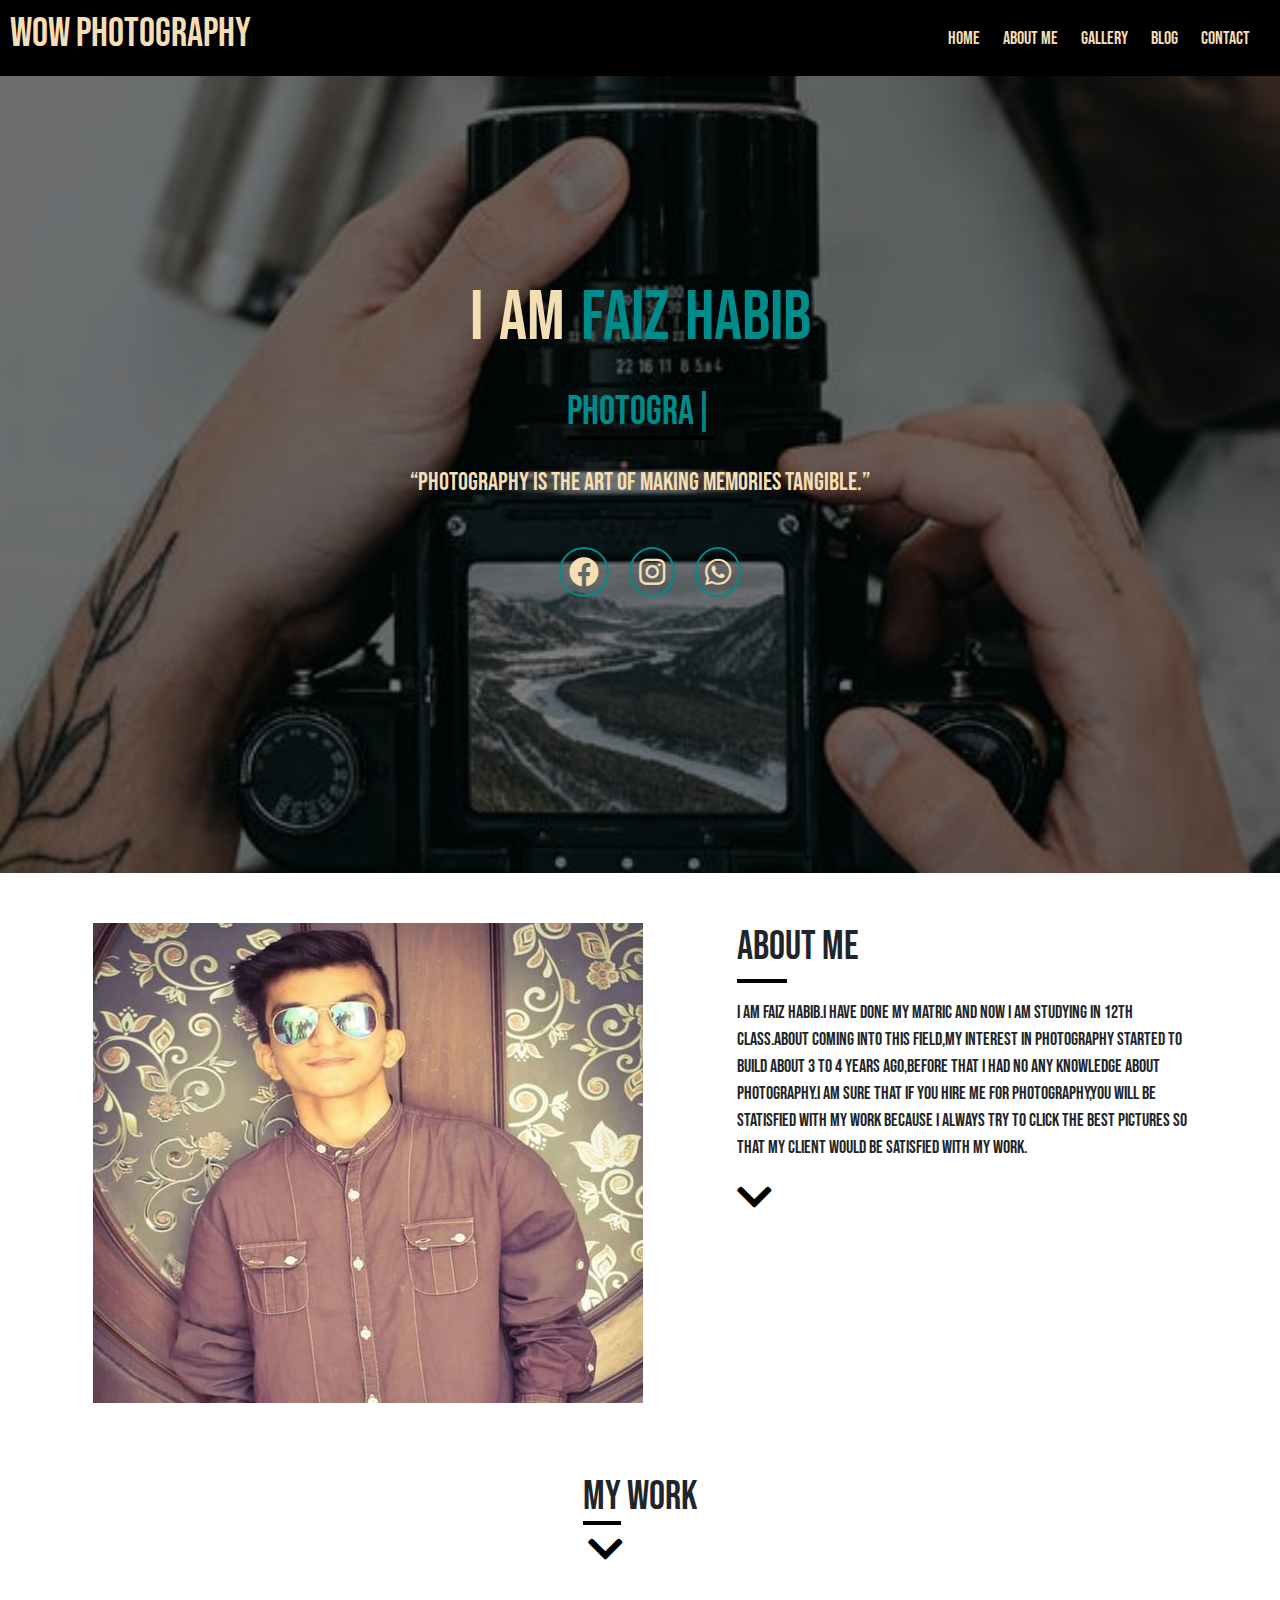
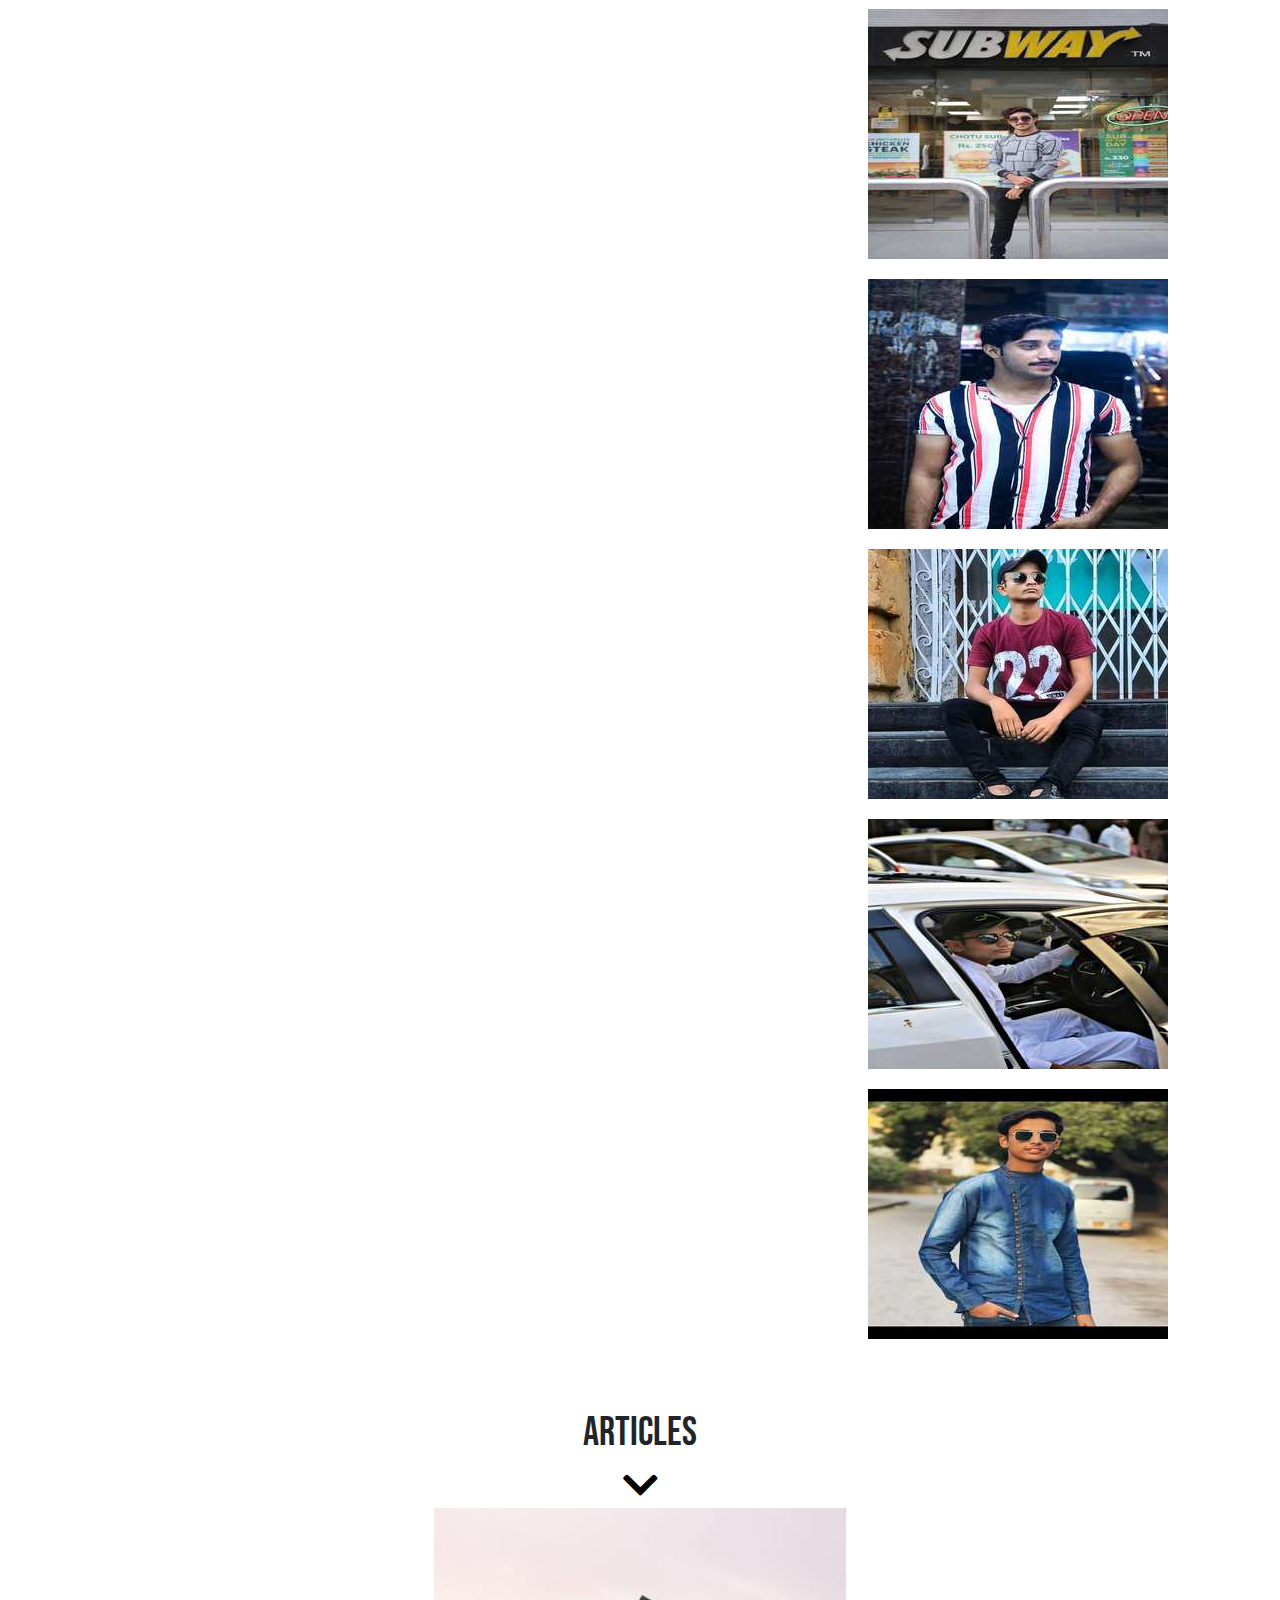
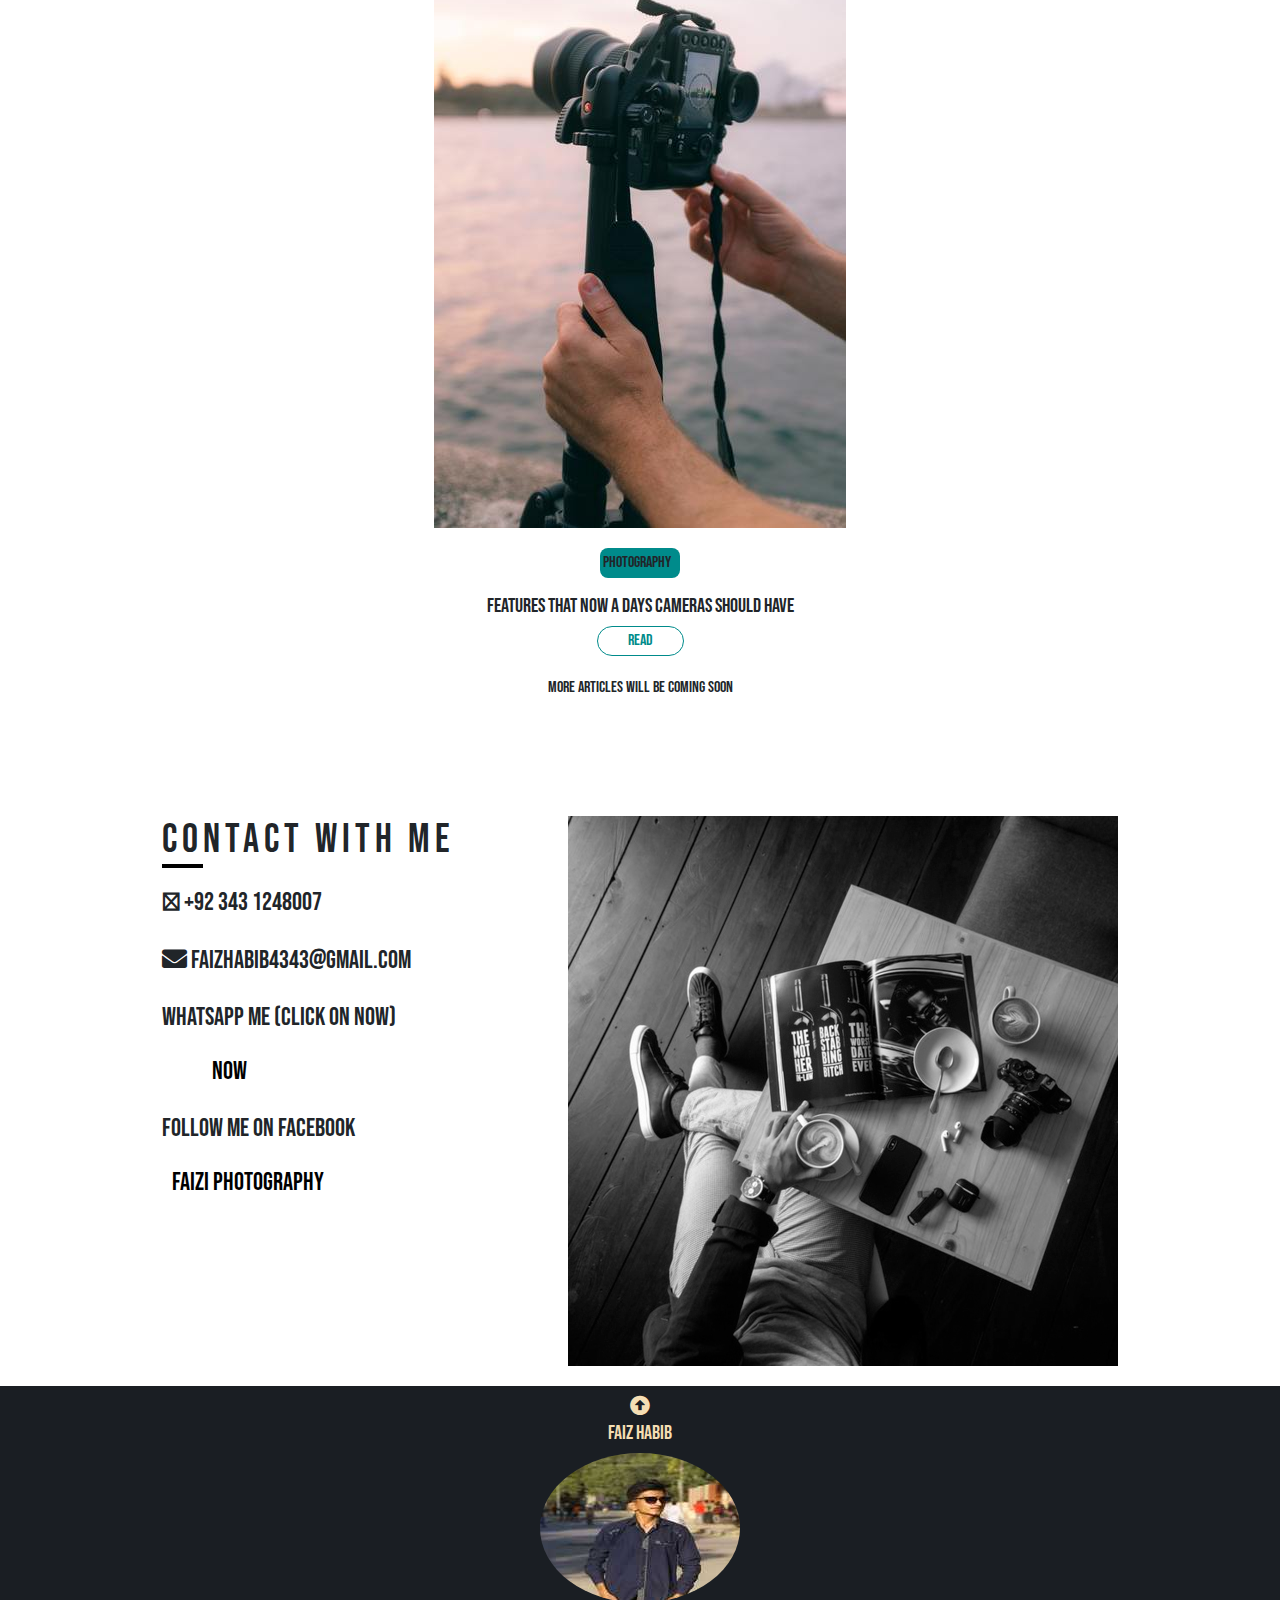
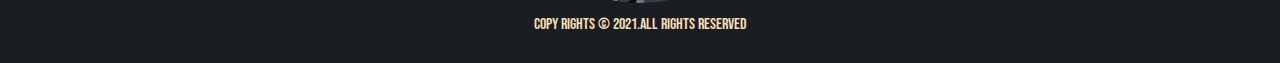
<file: public/index.html>
<!DOCTYPE html>
<html lang="en">

<head>
    <meta charset="UTF-8">
    <meta http-equiv="X-UA-Compatible" content="IE=edge">
    <meta name="viewport" content="width=device-width, initial-scale=1.0">
    <title>WOW PHOTOGRAPHY</title>
    <link rel="stylesheet" href="style.css">
    <link rel="stylesheet" href="https://pro.fontawesome.com/releases/v5.10.0/css/all.css">
    <link rel="stylesheet" href="https://cdn.jsdelivr.net/npm/bootstrap@4.6.1/dist/css/bootstrap.min.css">
    <link rel="preconnect" href="https://fonts.googleapis.com">
    <link href="https://unpkg.com/aos@2.3.1/dist/aos.css" rel="stylesheet">
    <link rel="preconnect" href="https://fonts.gstatic.com" crossorigin>
    <link href="https://fonts.googleapis.com/css2?family=Bebas+Neue&display=swap" rel="stylesheet">
</head>

<body>
    <!--  /// Header /// -->
    <header id="header">
        <div class="headerdiv1" id="headerdiv1">
            <h1>Wow Photography</h1>
        </div>
        <nav>
            <ul id="MenuItems">
                <li><a href="index.html" id="home">Home</a></li>
                <li><a href="#bodydiv2">About me</a></li>
                <li><a href="#bodydiv3">Gallery</a></li>
                <li><a href="#bodydiv5">Blog</a></li>
                <li><a href="#bodydiv4">Contact</a></li>
            </ul>
        </nav>
        <img src="Images/menu.png" class="menu-icon" onclick="menutoggle()" id="togglerimg">
    </header>

    <!--  /// Body /// -->
    <section id="body">
        <div class="bodydiv1">
            <h1 data-aos="fade-up" data-aos-duration="3000">I AM <span class="name">FAIZ HABIB</span></h1>
            <h3 class="typewrite" data-loop="yes" data-speed="100" data-delay="2000"
                data-words='["photographer", "videographer", "video editor"]'></h3>
            <p><q>Photography is the art of making memories tangible.</q></p>
            <div class="sociallinks">

                <a href="https://www.facebook.com/Faizi-photography-110290411512645/" target="blank"><i
                        class="fab fa-facebook"></i></a>
                <a href="https://instagram.com/oye__faizi_?utm_medium=copy_link" target="blank"> <i
                        class="fab fa-instagram"></i></a>
                <a href="https://wa.me/+923431248007" target="blank"><i class="fab fa-whatsapp"></i></a>

            </div>
        </div>
        <div class="bodydiv2" id="bodydiv2">
            <div class="faizimg">
                <img src="Images/Faiz Image.jpeg">
            </div>
            <div class="abouttext">
                <h1>ABOUT ME</h1>
                <p class="abborder"></p>
                <p>I am Faiz Habib.I have done my Matric and
                    now I am studying in 12th class.About coming into this
                    field,My interest in photography started to build about
                    3 to 4 years ago,before that I had no any knowledge
                    about photography.I am sure that if you hire me for
                    photography,you will be statisfied with my work
                    because I always try to click the best
                    pictures so that my client would be satisfied with my work. </p>
                <a href="#bodydiv3" class="btn-down">
                    <i class="fas fa-chevron-down"></i>
                </a>
            </div>
        </div>
        <div class="bodydiv3" id="bodydiv3">
            <h1> <span>MY</span> WORK</h1>
            <a href="#bodydiv5" class="btn-down">
                <i class="fas fa-chevron-down"></i>
            </a>
            <div class="grid">

                <div class="col-lg-4 col-md-6 col-sm-12 griddiv " data-aos="fade-right" data-aos-offset="300"
                    data-aos-easing="ease-in-sine">
                    <img src="Images/gufran img 1.jpg">

                </div>
                <div class="col-lg-4 col-md-6 col-sm-12 griddiv" data-aos="fade-down" data-aos-easing="linear"
                    data-aos-duration="300">

                    <img src="Images/bilal image 1.jpg">
                </div>
                <div class="col-lg-4 col-md-6 col-sm-12 griddiv" data-aos="fade-left" data-aos-anchor="#example-anchor"
                    data-aos-offset="300" data-aos-duration="300">

                    <img src="Images/bilal image 2.jpg">
                </div>

                <div class="col-lg-4 col-md-6 col-sm-12 griddiv" data-aos="fade-right" data-aos-offset="300"
                    data-aos-easing="ease-in-sine">

                    <img src="Images/noor image 1.jpg">
                </div>
                <div class="col-lg-4 col-md-6 col-sm-12 griddiv " data-aos="fade-down" data-aos-easing="linear"
                    data-aos-duration="300">

                    <img src="Images/bilal image 4.jpg">
                </div>
                <div class="col-lg-4 col-md-6 col-sm-12 griddiv " data-aos="fade-left" data-aos-anchor="#example-anchor"
                    data-aos-offset="300" data-aos-duration="300">

                    <img src="Images/bilal image 5.jpg">
                </div>
                <div class="col-lg-4 col-md-6 col-sm-12 griddiv " data-aos="fade-right" data-aos-offset="300"
                    data-aos-easing="ease-in-sine">

                    <img src="Images/subhan image 1.jpg">
                </div>
                <div class="col-lg-4 col-md-6 col-sm-12 griddiv " src="Images/subhan image 1.jpg" data-aos="fade-down"
                    data-aos-easing="linear" data-aos-duration="300">

                    <img src="Images/noor image 2.jpg">
                </div>
                <div class="col-lg-4 col-md-6 col-sm-12 griddiv " data-aos="fade-left" data-aos-anchor="#example-anchor"
                    data-aos-offset="300" data-aos-duration="300">

                    <img src="Images/aliyan image 2.jpg">
                </div>
                <div class="col-lg-4 col-md-6 col-sm-12 griddiv " data-aos="fade-right" data-aos-offset="300"
                    data-aos-easing="ease-in-sine">

                    <img src="Images/noor image 3.jpg">

                </div>
                <div class="col-lg-4 col-md-6 col-sm-12 griddiv " data-aos="fade-down" data-aos-easing="linear"
                    data-aos-duration="300">

                    <img src="Images/bilal image 6.jpg">

                </div>
                <div class="col-lg-4 col-md-6 col-sm-12 griddiv " data-aos="fade-left" data-aos-anchor="#example-anchor"
                    data-aos-offset="300" data-aos-duration="300">

                    <img src="Images/aliyan image 4.jpg">

                </div>
                <div class="col-lg-4 col-md-6 col-sm-12 griddiv " data-aos="fade-right" data-aos-offset="300"
                    data-aos-easing="ease-in-sine">

                    <img src="Images/shayan image 1.jpg">
                </div>
                <div class="col-lg-4 col-md-6 col-sm-12 griddiv " data-aos="fade-down" data-aos-easing="linear"
                    data-aos-duration="300">

                    <img src="Images/aliyan image 3.jpg">

                </div>
                <div class="col-lg-4 col-md-6 col-sm-12 griddiv " data-aos="fade-left" data-aos-anchor="#example-anchor"
                    data-aos-offset="300" data-aos-duration="300">

                    <img src="Images/noor image 4.jpg">

                </div>
            </div>
        </div>
        <div class="bodydiv5" id="bodydiv5">
            <h1>Articles</h1>
            <a href="#bodydiv4" class="btn-down">
                <i class="fas fa-chevron-down"></i>
            </a>
            <div class="blogimgdiv">
                <img src="Images/blog img.jpg">
            </div>
            <p class="blogp1">Photography</p>
            <h5>features that now a days cameras should have</h5>
            <a href="blog.html" class="blre">Read</a>
            <p class="blogp2">More articles will be coming soon </p>
        </div>
        <div class="bodydiv4" id="bodydiv4">
            <div class="contactdiv">
                <h1> <span>CO</span>NTACT WITH ME</h1>
                <p><i class="fal fa-phone"></i> +92 343 1248007</p>
                <p><i class="fas fa-envelope"></i> faizhabib4343@gmail.com</p>
                <p>whatsapp me (click on now)</p>
                <a href="https://wa.me/+923431248007" target="blank" class="whlink">NOW</a>
                <p>follow me on facebook</p>
                <a href="https://www.facebook.com/Faizi-photography-110290411512645/" target="blank"
                    class="fblink">faizi photography</a>
            </div>
            <div>
                <img src="Images/contact img.jpg">
            </div>
        </div>



    </section>
    <footer>
        <a href="#" class="up-btn">
            <i class="fas fa-arrow-alt-circle-up"></i>
        </a>

        <h5>FAIZ HABIB</h5>
        <img src="Images/faiz image 3.jpg" alt="">
        <p>Copy Rights &copy; 2021.All Rights reserved </p>





    </footer>
</body>
<script src="https://cdn.jsdelivr.net/npm/jquery@3.5.1/dist/jquery.slim.min.js"></script>
<script src="https://cdn.jsdelivr.net/npm/popper.js@1.16.1/dist/umd/popper.min.js"></script>
<script src="https://cdn.jsdelivr.net/npm/bootstrap@4.6.1/dist/js/bootstrap.min.js"></script>
<script src="app.js"></script>
<script src="https://unpkg.com/aos@2.3.1/dist/aos.js"></script>
<script>
    AOS.init();
</script>
<script src="typewriting.js"></script>

</html>
</file>
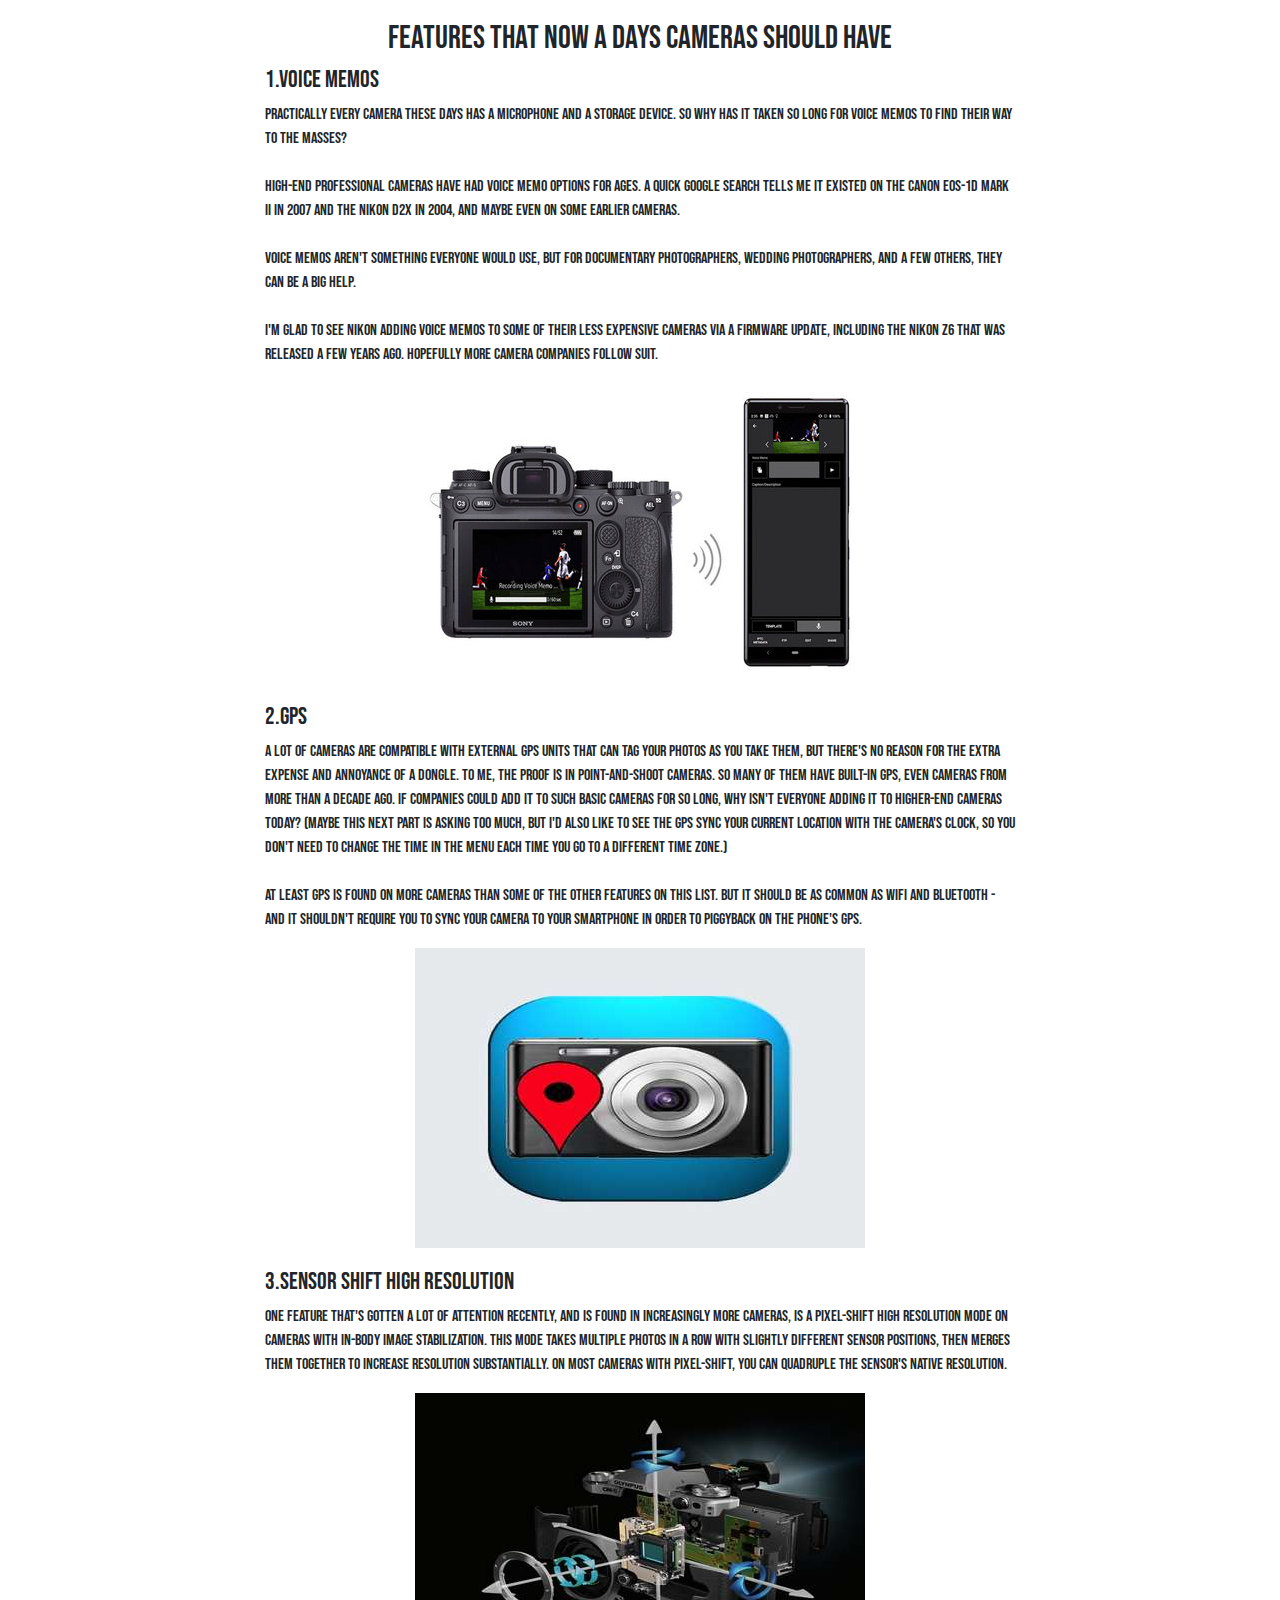
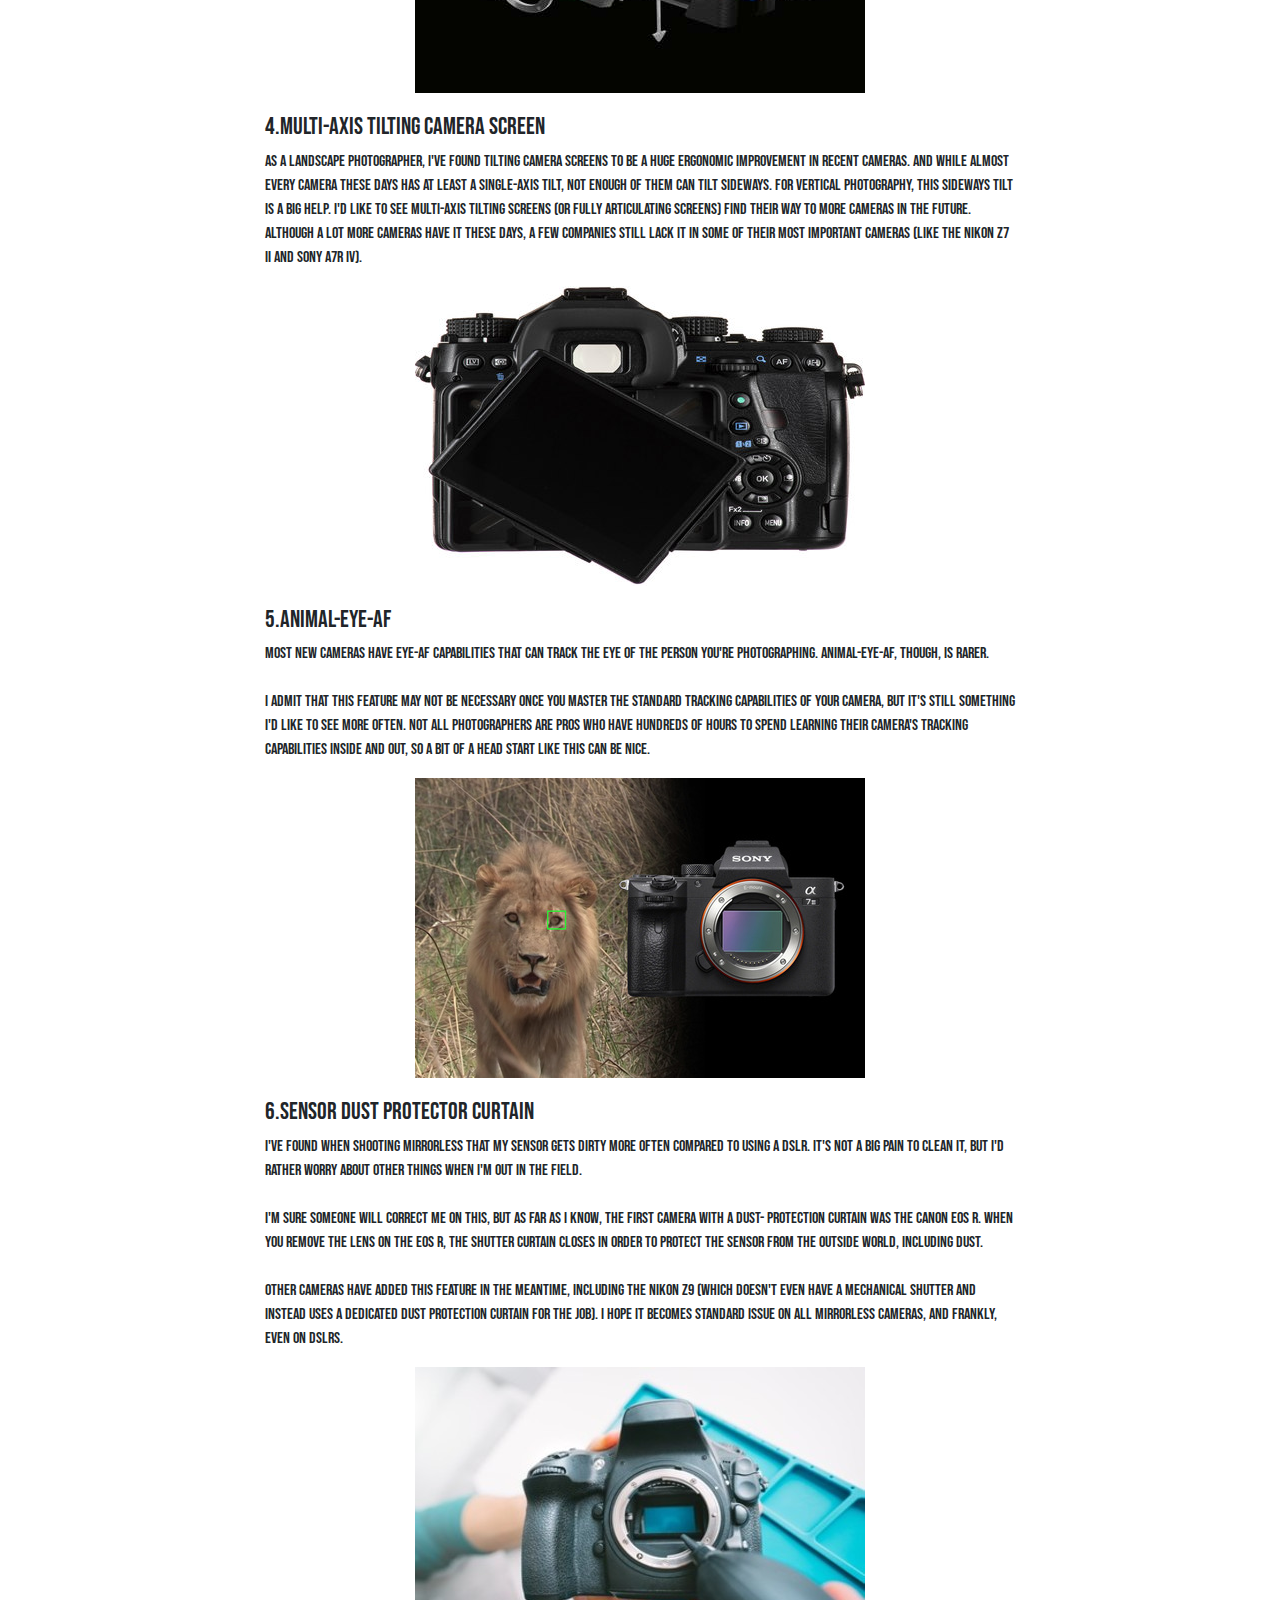
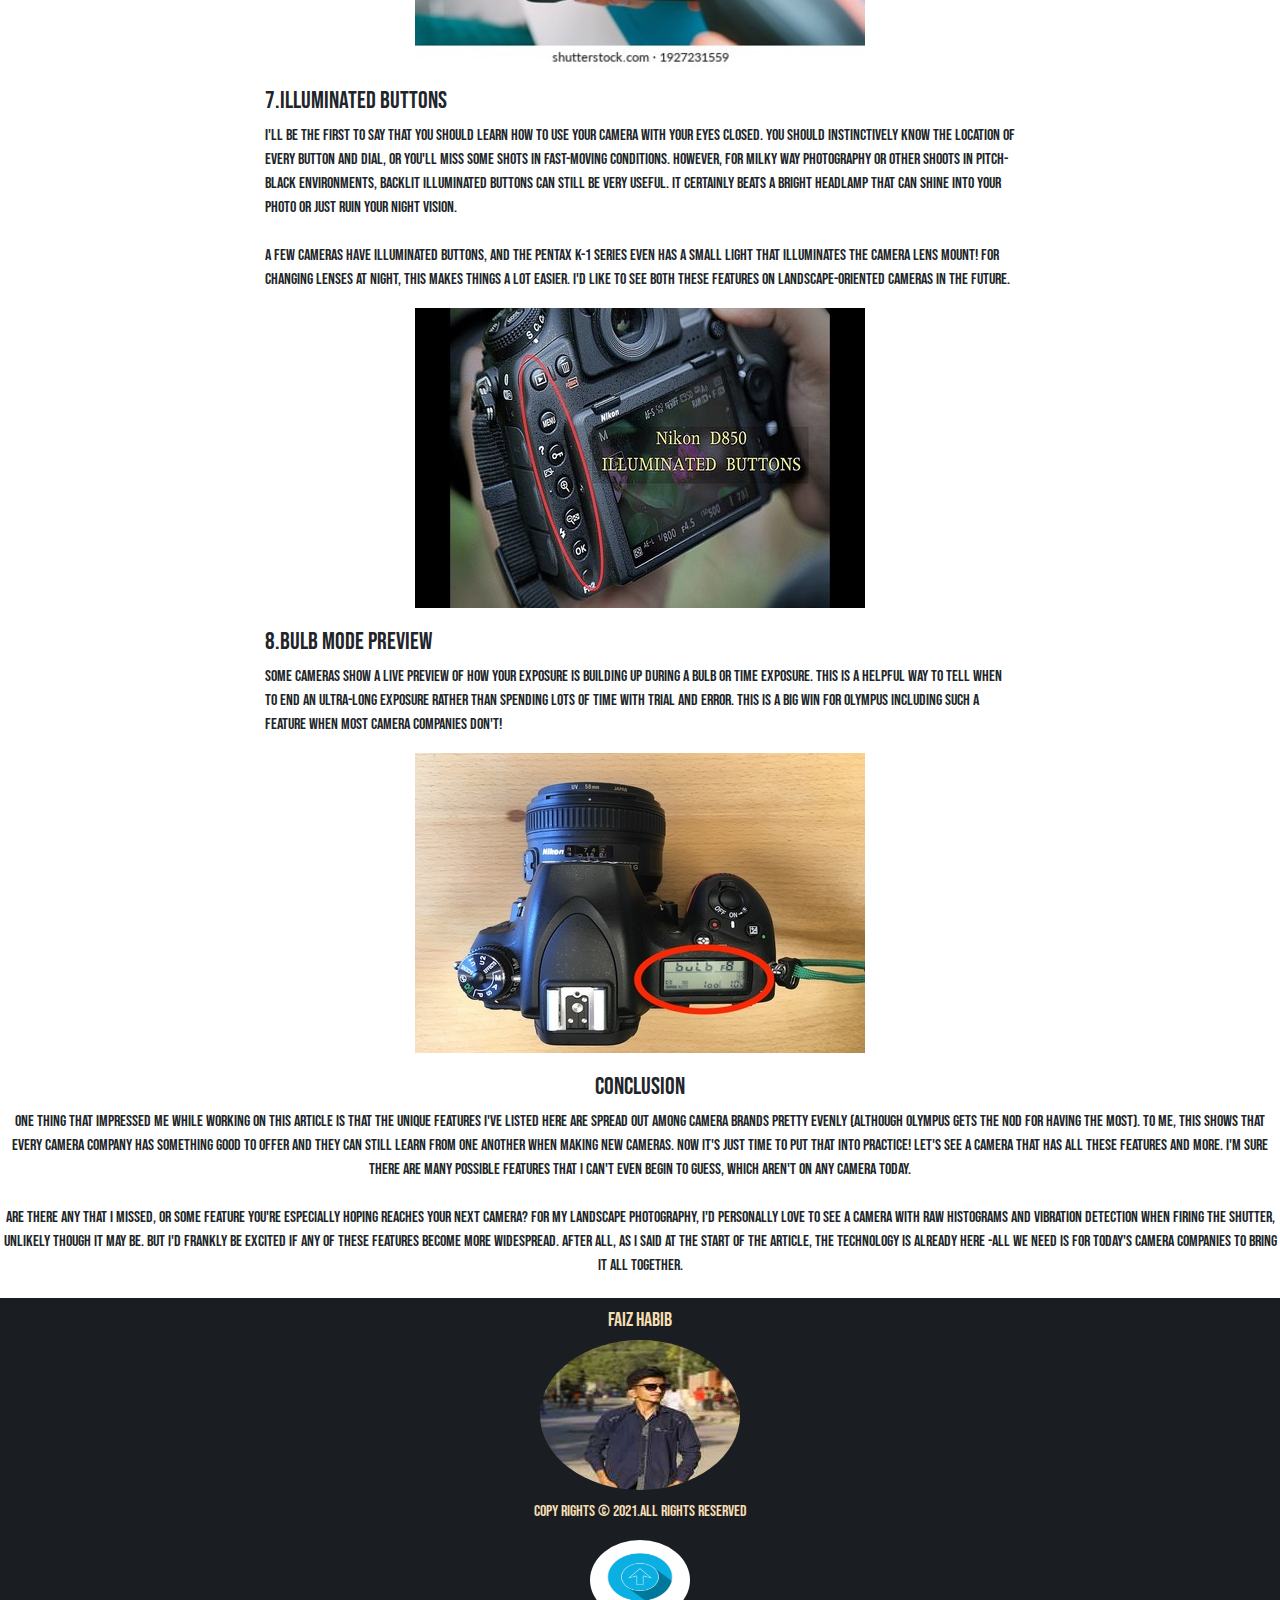
<file: public/blog.html>
<!DOCTYPE html>
<html lang="en">

<head>
    <meta charset="UTF-8">
    <meta http-equiv="X-UA-Compatible" content="IE=edge">
    <meta name="viewport" content="width=device-width, initial-scale=1.0">
    <title>WOW PHOTOGRAPHY-BLOG</title>
    <link rel="stylesheet" href="style.css">
    <link rel="stylesheet" href="https://pro.fontawesome.com/releases/v5.10.0/css/all.css">
    <link href="https://unpkg.com/aos@2.3.1/dist/aos.css" rel="stylesheet">
    <link rel="stylesheet" href="https://cdn.jsdelivr.net/npm/bootstrap@4.6.1/dist/css/bootstrap.min.css">
    <link href="https://fonts.googleapis.com/css2?family=Bebas+Neue&display=swap" rel="stylesheet">
</head>

<body>
    <!--  /// Header /// -->
   
        <div class="blogdiv1">
            <h2>Features that now a days cameras should have</h2>
            <div class="text">
                <div class="textp">
                    <h4>1.Voice Memos</h4>
                    <p>Practically every camera these days has a microphone and a
                        storage device. So why has it taken so long for voice memos
                        to find their way to the masses? <br> <br>
                        High-end professional cameras have had voice
                        memo options for ages. A quick Google search
                        tells me it existed on the Canon EOS-1D Mark II
                        in 2007 and the Nikon D2X in 2004, and maybe
                        even on some earlier cameras. <br><br>
                        Voice memos aren't something everyone would use, but for
                        documentary photographers, wedding photographers,
                        and a few others, they can be a big help. <br><br>
                        I'm glad to see Nikon adding voice memos to some of their less expensive cameras via a 
                        firmware
                        update, including the Nikon Z6 that was released a few years ago. Hopefully more camera
                        companies
                        follow suit.</p>
                </div>
                <div>
                    <img src="Images/voice memo.jpg">
                </div>
            </div>
            <div class="text">
                <div class="textp">
                    <h4 >2.GPS</h4>
                    <p>
                        A lot of cameras are compatible with external GPS units that can tag your photos as you
                        take
                        them,
                        but there's no reason for the extra expense and annoyance of a dongle. To me,  the proof is
                        in
                        point-and-shoot cameras. So many of them have built-in GPS, even  cameras from more than a
                        decade
                        ago. If companies could add it to such basic cameras for so long, why isn't everyone adding
                        it
                        to
                        higher-end cameras today? (Maybe this next  part is asking too much, but I'd also like to
                        see
                        the GPS
                        sync your current location with the  camera's clock, so you don't need to change the time in
                        the
                        menu
                        each time you go to a  different time zone.) <br><br>

                        At least GPS is found on more cameras than some of the other features on this list. But it 
                        should be
                        as common as WiFi and bluetooth - and it shouldn't require you to sync your camera to your 
                        smartphone in order to piggyback on the phone's GPS.
                    </p>
                </div>
                <div>
                    <img src="Images/gps.jpg">
                </div>
            </div>
            <div class="text">
                <div class="textp">
                    <h4>3.Sensor Shift High Resolution</h4>
                    <p>One feature that's gotten a lot of attention recently, and is found in increasingly more 
                        cameras, is
                        a pixel-shift high resolution mode on cameras with in-body image stabilization.  This mode
                        takes
                        multiple photos in a row with slightly different sensor positions, then  merges them
                        together to
                        increase resolution substantially. On most cameras with pixel-shift,  you can quadruple the
                        sensor's
                        native resolution.</p>
                </div>
                <div>
                    <img src="Images/Sensor shift high resolution.jpg">

                </div>
            </div>
            <div class="text">
                <div class="textp">
                    <h4>4.Multi-Axis Tilting Camera Screen</h4>
                    <p>As a landscape photographer, I've found tilting camera screens to be a huge ergonomic 
                        improvement in
                        recent cameras. And while almost every camera these days has at least a single-axis tilt,
                        not
                        enough
                        of them can tilt sideways. For vertical photography, this sideways tilt is a big help. I'd
                        like
                        to
                        see multi-axis tilting screens (or fully articulating  screens) find their way to more
                        cameras
                        in the
                        future. Although a lot more cameras have it  these days, a few companies still lack it in
                        some
                        of
                        their most important cameras (like the Nikon Z7 II and Sony A7R IV).</p>
                </div>
                <div>
                    <img src="Images/tilt screen.jpg">
                </div>
            </div>
            <div class="text">
                <div class="textp">
                    <h4>5.Animal-Eye-AF</h4>
                    <p>Most new cameras have eye-AF capabilities that can track the eye of the person you're 
                        photographing. Animal-eye-AF, though, is rarer. <br><br>
                        I admit that this feature may not be necessary once you master the standard tracking 
                        capabilities of your camera, but it's still something I'd like to see more often. Not all 
                        photographers are pros who have hundreds of hours to spend learning their camera's tracking
                        capabilities inside and out, so a bit of a head start like this can be nice.
                    </p>

                </div>
                <div>
                    <img src="Images/animal eye af.jpg">
                </div>
            </div>
            <div class="text">
                <div class="textp">
                    <h4>6.Sensor Dust Protector Curtain</h4>
                    <p>I've found when shooting mirrorless that my sensor gets dirty more often compared to using a
                        DSLR.
                        It's not a big pain to clean it, but I'd rather worry about other things when I'm out in
                        the
                        field. <br><br>
                        I'm sure someone will correct me on this, but as far as I know, the first camera with a
                        dust- protection curtain was the Canon EOS R. When you remove the lens on the EOS R, the
                        
                        shutter
                        curtain closes in order to protect the sensor from the outside world, including  dust.
                        <br><br>
                        Other cameras have added this feature in the meantime, including the Nikon Z9 (which 
                        doesn't
                        even
                        have a mechanical shutter and instead uses a dedicated dust protection  curtain for the
                        job). I
                        hope
                        it becomes standard issue on all mirrorless cameras, and frankly, even on DSLRs.
                    </p>
                </div>
                <div>
                    <img src="Images/sensor dust protector curtain.jpg">
                </div>
            </div>
            <div class="text">
                <div class="textp">
                    <h4>7.Illuminated Buttons</h4>
                    <p>
                        I'll be the first to say that you should learn how to use your camera with your eyes closed.
                         You should instinctively know the location of every button and dial, or you'll miss
                        some
                        
                        shots in fast-moving conditions. However, for Milky Way photography or other shoots in 
                        pitch-black environments, backlit illuminated buttons can still be very useful. It certainly
                        
                        beats a bright headlamp that can shine into your photo or just ruin your night vision. <br>
                        <br>
                        A few cameras have illuminated buttons, and the Pentax K-1 series even has a small light
                        
                        that
                        illuminates the camera lens mount! For changing lenses at night, this makes things a 
                        lot
                        easier.
                        I'd like to see both these features on landscape-oriented cameras in the future.
                    </p>
                </div>
                <div>
                    <img src="Images/illuminated buttons.jpg" >
                </div>
            </div>
            <div class="text">
                <div class="textp">
                <h4>8.Bulb Mode Preview</h4>
                <p>
                    Some cameras show a live preview of how your exposure is building up during a Bulb or 
                    Time
                    exposure. This is a helpful way to tell when to end an ultra-long exposure rather than 
                    spending
                    lots of time with trial and error. This is a big win for Olympus including such a 
                    feature
                    when
                    most camera companies don't!
                </p>
            </div>
            <div class="imgdiv">
                <img src="Images/bulb mode preview.jpg">
            </div>
            </div>
            <div class="conc">
                <h4>Conclusion</h4>
                One thing that impressed me while working on this article is that the unique features I've 
                listed
                here are spread out among camera brands pretty evenly (although Olympus gets the nod for
                having
                the
                most). To me, this shows that every camera company has something good to offer and they can
                still
                learn from one another when making new cameras. Now it's just time to put that into
                practice!
                Let's
                see a camera that has all these features and more. I'm sure there are many possible
                features
                that I
                can't even begin to guess, which aren't on any camera today.
                <br><br>
                Are there any that I missed, or some feature you're especially hoping reaches your next 
                camera?
                For
                my landscape photography, I'd personally love to see a camera with raw histograms and
                vibration
                detection when firing the shutter, unlikely though it may be. But  I'd frankly be excited if
                any
                of
                these features become more widespread. After all, as I said  at the start of the article,
                the
                technology is already here -all we need is for today's camera companies to bring it all
                together.
            </div>
        </div>

        </div>


    </section>
    <footer>
        <h5>FAIZ HABIB</h5>
        <div>
            <img src="Images/faiz image 3.jpg" alt="">
        </div>
        <p>Copy Rights &copy; 2021.All Rights reserved </p>
        <div>
            <a href="#header"> <img src="Images/back to top img.jpg" width="100" height="80"></a>
        </div>
    </footer>
</body>
<script src="https://cdn.jsdelivr.net/npm/jquery@3.5.1/dist/jquery.slim.min.js"></script>
<script src="https://cdn.jsdelivr.net/npm/popper.js@1.16.1/dist/umd/popper.min.js"></script>
<script src="https://cdn.jsdelivr.net/npm/bootstrap@4.6.1/dist/js/bootstrap.min.js"></script>
<script src="app.js"></script>
<script src="https://unpkg.com/aos@2.3.1/dist/aos.js"></script>
<script>
    AOS.init();
</script>
<script src="typewriting.js"></script>

</html>
</file>
<file: public/style.css>
*{
    box-sizing: border-box;
    margin: 0 ;
    padding: 0;
    font-family: 'Bebas Neue', cursive;
}
html{
    scroll-behavior: smooth;
}

/* /// Header /// */
header{
    width: 100% !important;
    display: flex !important;
    justify-content: space-between !important;
    align-items: center !important;
    color: wheat ;
    background-color: black !important;
    padding: 10px !important;
    position: fixed;
    z-index: 99;
    
}
nav{
    flex: 1;
    text-align: right;
}
nav ul{
    display: inline-block;
    list-style-type: none;
}
nav ul li{
    display: inline-block;
    margin-right: 20px;
    
}
nav a{
    color: wheat !important;
    text-decoration: none !important;
    font-size: 18px;
}
nav a:hover{
    border-bottom: 2px solid darkcyan;
}
.menu-icon{
    width: 35px;
    margin-left: 25px;
    display: none;
}



/* /// Body /// */
.bodydiv1{
    width: 100% !important;
    height: 97vh !important; 
    background-image: linear-gradient(rgba(0,0,0,0.5), rgba(0,0,0,0.5)),url("Images/background\ Image.jpeg") !important;
    background-position: center !important;
    background-size: cover !important;
    background-attachment: fixed !important;
    display: flex !important;
    flex-direction: column !important;
    justify-content: center !important; 
    align-items: center !important;
    color: wheat !important;
}
.bodydiv1 h1{
    font-size: 70px !important;
    word-spacing: 5px !important;
    overflow: hidden;
}

.name{
    color: darkcyan !important;
}
.bodydiv1 h3{
    color: darkcyan !important;
    margin-top: 20px !important;
    font-size: 40px !important; 
}
.bodydiv1 p{
    margin-top: 20px !important;
    font-size: 25px !important;
}
.sociallinks{
    display: flex !important;
    margin-top: 30px !important;
}
.bodydiv1 i{
    color: wheat !important;
    border: 2px solid darkcyan !important;
    margin-left: 20px !important;
    font-size: 30px !important;
    border-radius: 50% !important;
    padding: 8px !important;
}
.bodydiv2{
    margin-top: 50px;
    display: flex;
    justify-content: space-evenly;   
}

.bodydiv2 p{
    font-size: 18px;
}
.btn-down{
    text-decoration: none;
    color: black;
}
.btn-dpwn:hover{
    text-decoration: none;
  
}

    

.btn-down i{
    font-size: 40px;
}
.btn-down i:hover{
    color: black;
    opacity: 0.8;
    transform: translateY(5px);
}
.abouttext{
    width: 450px;
}
.abborder{
    border: 2px solid black;
    width: 50px;
}
.bodydiv3 h1{
    padding: 0 80px;
    margin-top: 70px;
    text-align: center;
}
.bodydiv3 a{
   display: flex;
   justify-content: center;
   text-decoration: none;
   padding-right: 70px;
}
.bodydiv3 a:hover{
    border-bottom: none;
    text-decoration: none;
    color: black;
}
span{
    border-bottom: 4px solid black;
}
.grid{
    display: flex;
    margin-top: 20px;
    flex-wrap: wrap;
}

.griddiv{
    
    margin-top: 20px;

}
.bodydiv4{
    display: flex;
    margin-top: 100px;
    justify-content: space-evenly;
    padding: 0 50px;
}
.bodydiv4 h1{
    letter-spacing: 5px;
}
.bodydiv4 p{
    margin-top: 20px;
    font-size: 25px;

}
.bodydiv4 p i{
    font-weight: bold;
}
.bodydiv4 a{
    text-decoration: none;
    color: black;
    font-size: 25px;
   
}
.whlink{
    padding-left: 50px;
}
.fblink{
    padding-left: 10px;
}
.bodydiv4 a:hover{
    text-decoration: none;
    color: black;
    opacity: 0.6;
   
}
.bodydiv5{
   display: flex;
   flex-direction: column;
   align-items: center;
   margin-top: 70px;
}

.blogp1{
    margin-top: 20px;
    
    border-radius: 8px;
    background-color: darkcyan;
    width: 80px;
    padding: 3px
}
.blogp2{
    margin-top: 20px;
}
.blre{
    border-radius: 25px;
    padding: 2px 30px;
    border: none;
    border: 1px solid darkcyan;
    text-decoration: none;
    color: darkcyan ;
}

.blre:hover{
    color: wheat ;
    background-color: darkcyan;
    border: none;
    text-decoration: none;
    
}

footer{
    margin-top: 20px;
    background-color: #1A1E23;
    padding: 10px;
    color: wheat;
   text-align: center;
}
footer img{
    border-radius: 50%;
}
footer p{
    margin-top: 10px;
}
footer i{
    font-size: 20px !important;

}
footer a{
    text-decoration: none;
    color: wheat;
    
}
.up-btn{
    transition: var(--transition);
}
footer a:hover{
    text-decoration: none;
    color: wheat;
}
.blogdiv1 h2{
  text-align: center;
}
.blogdiv1{
    margin-top: 20px;
}
.text{
    display: flex;
    flex-direction: column;
    align-items: center;
    margin-bottom: 20px;
    width: 100%;
}
.textp{
    width: 750px;
}
.text img{
    width: 100%;
}
 .conc{
    text-align: center;
} 
 


 
@media only screen and (max-width:769px){

         .griddiv{
            display: flex !important;
            justify-content: center !important;
         }
         nav ul{
            position: absolute;
            top: 70px;
            left: 0;
            background: #333;
            width: 100%;
            overflow: hidden;
            transition: max-height 0.5s;
            text-align: center;
        }
        nav ul li{
            display: block;
            
            margin-top: 10px;
            margin-bottom: 10px;
        }
        
        .menu-icon{
            display: block;
            cursor: pointer;
        }
        .bodydiv1 h3{
            margin-top: 0 !important;
            margin-bottom: 0 !important;
        }
        .bodydiv1 h1{
            margin-bottom: 0 !important;
            margin-top: 66px !important;
        }
        .bodydiv1 p{
            margin-top: 8px !important;
            margin-bottom: 0px !important;
        }
        
         }
 @media only screen and (max-width:459px){
     .bodydiv1 p{
         text-align: center;
     }
     .blogimgdiv{
         padding: 0 20px;
     }
     .blogimgdiv img{
         width: 100%
     };
 }        
 @media only screen and (max-width:399px){
     .bodydiv4 h1{
         letter-spacing: 0;
     }
 }
@media only screen and (max-width:344px){
    header h1{
        font-size: 30px;
    }
    .bodydiv1 h1{
        font-size: 55px !important;
    }
    .bodydiv1 h3{
        font-size: 30px !important ;
    }
    .bodydiv1 p{
        font-size: 18px !important;
        margin: 10px 0 5px !important;
        text-align: center;
    }
}         
@media only screen and (max-width:1059px){
    .bodydiv2{
        flex-direction: column;
        padding: 20px;
    }
    .abouttext{
        width: 100%;
        margin-top: 50px;
    }
   
    .faizimg img{
        width: 100%;
       height: 400px;
    }
}
@media only screen and (max-width:939px){
    .bodydiv4{
        flex-direction: column;
        padding: 0 20px;
        
    }
    .bodydiv4 img{
        width: 100%;
        height: 450px;
    }
    .contactdiv{
       margin-left: 50px;
       margin-bottom: 50px;
    }
}
@media only screen and (max-width: 800px){
    .text{
        align-items: initial;
        padding: 0 20px;
    }
    .blogdiv1 h2{
        text-align: left;
        padding: 0 20px;
    }
    .textp{
        width: 100%;
    }
}
</file>
